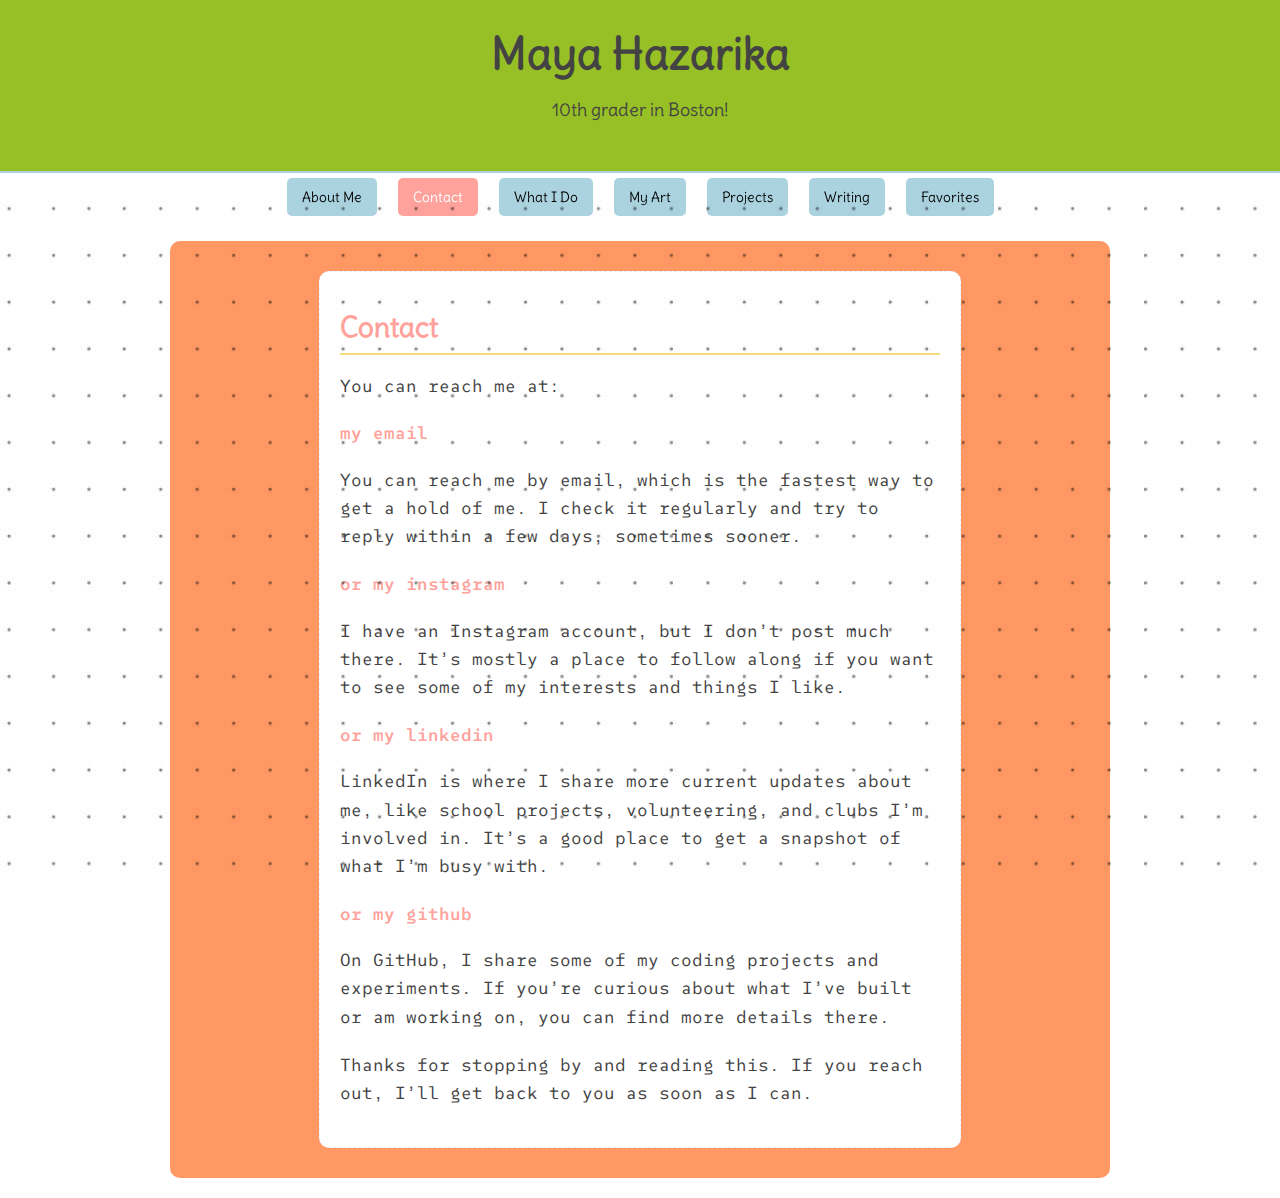
<file: contact.html>
<!DOCTYPE html>
<html lang="en">

<head>
    <meta charset="UTF-8" />
    <meta name="viewport" content="width=device-width, initial-scale=1" />
    <title>Contact – Maya Hazarika</title>
    <link rel="icon" href="assets/shared/favicon.ico" type="image/x-icon" />
    <link rel="stylesheet" href="style.css" />

</head>

<body>
    <div class="header">
        <h1>Maya Hazarika</h1>
        <p>10th grader in Boston!</p>
    </div>
    <div class="nav-buttons">
        <a href="index.html"><button>About Me</button></a>
        <a href="contact.html"><button class="active">Contact</button></a>
        <a href="what-i-do.html"><button>What I Do</button></a>
        <a href="art.html"><button>My Art</button></a>
        <a href="projects.html"><button>Projects</button></a>
        <a href="writing.html"><button>Writing</button></a>
        <a href="favorites.html"><button>Favorites</button></a>
    </div>
    <div class="content-box">
    <div id="contact" class="section">
        <h2>Contact</h2>
        <p>You can reach me at:</p>
        <ul>
            <li><a href="mailto:maya.l.hazarika@gmail.com">my email</a></li>
            <p>
                You can reach me by email, which is the fastest way
                to get a hold of me. I check it regularly and try
                to reply within a few days, sometimes sooner.
            </p>

            <li><a href="https://www.instagram.com/maya.l2h/" target="_blank" rel="noopener noreferrer">or my
                    instagram</a></li>
            <p>
                I have an Instagram account, but I don’t post much there.
                It’s mostly a place to follow along if you want to see
                some of my interests and things I like.
            </p>
            <li><a href="https://www.linkedin.com/in/maya-hazarika-39a609320" target="_blank"
                    rel="noopener noreferrer">or my linkedin</a></li>
            <p>
                LinkedIn is where I share more current updates about me,
                like school projects, volunteering, and clubs I’m involved in.
                It’s a good place to get a snapshot of what I’m busy with.
            </p>

            <li><a href="https://github.com/mayalh22" target="_blank" rel="noopener noreferrer">or my github</a></li>
            <p>
                On GitHub, I share some of my coding projects and experiments.
                If you’re curious about what I’ve built or am working on,
                you can find more details there.
            </p>


            <p>
                Thanks for stopping by and reading this. If you reach out,
                I’ll get back to you as soon as I can.
            </p>
        </ul>
    </div>
    </div>

</body>

</html>
</file>
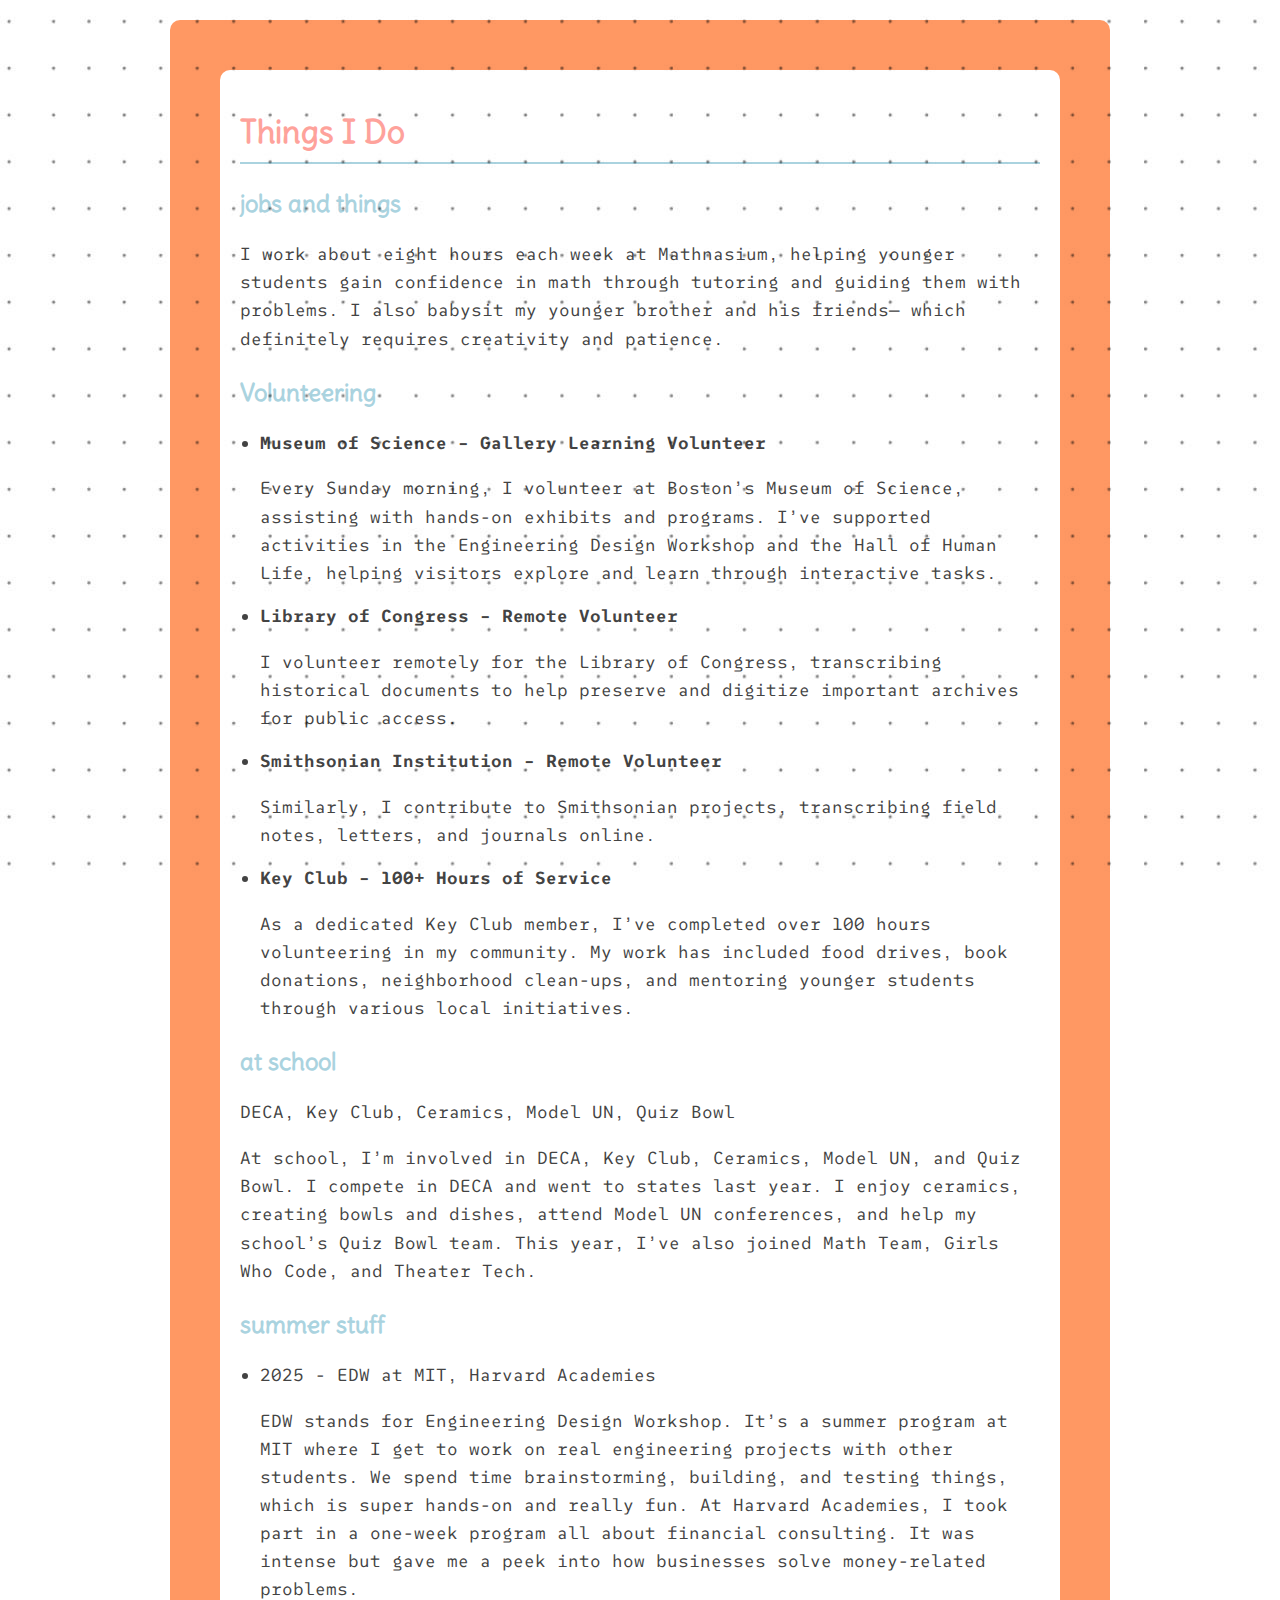
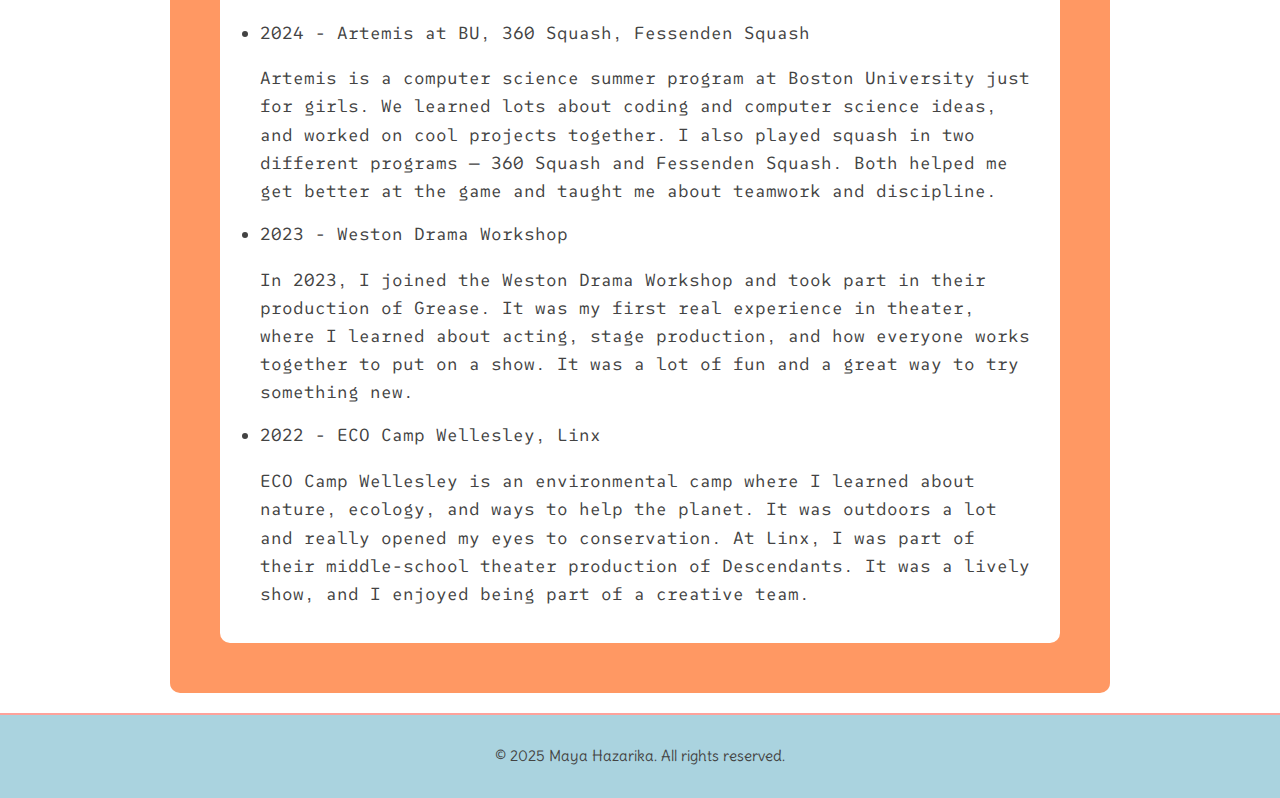
<file: what-i-do.html>
<!DOCTYPE html>
<html lang="en">

<head>
    <meta charset="UTF-8" />
    <meta name="viewport" content="width=device-width, initial-scale=1" />
    <title>What I Do – Maya Hazarika</title>
    <link rel="icon" href="assets/shared/favicon.ico" type="image/x-icon" />
    <link rel="stylesheet" href="style.css" />
</head>

<body>
  <div id="header-container"></div>
    <div class="content-box">
    <div class="content">

        <div id="experiences" class="section">
            <h2>Things I Do</h2>
            <h3>jobs and things</h3>
            <p>
                I work about eight hours each week at Mathnasium,
                helping younger students gain confidence in math
                through tutoring and guiding them with problems.
                I also babysit my younger brother and his friends—
                which definitely requires creativity and patience.
            </p>
            <h3>Volunteering</h3>
            <ul>
                <li>
                    <strong>Museum of Science – Gallery Learning Volunteer</strong>
                    <p>
                        Every Sunday morning, I volunteer at Boston’s Museum
                        of Science, assisting with hands-on exhibits and
                        programs. I’ve supported activities in the Engineering
                        Design Workshop and the Hall of Human Life, helping
                        visitors explore and learn through interactive tasks.
                    </p>
                </li>
                <li>
                    <strong>Library of Congress – Remote Volunteer</strong>
                    <p>
                        I volunteer remotely for the Library of Congress,
                        transcribing historical documents to help preserve
                        and digitize important archives for public access.</p>
                </li>
                <li>
                    <strong>Smithsonian Institution – Remote Volunteer</strong>
                    <p>Similarly, I contribute to Smithsonian projects,
                        transcribing field notes, letters, and journals online.
                    </p>
                </li>
                <li>
                    <strong>Key Club – 100+ Hours of Service</strong>
                    <p>
                        As a dedicated Key Club member, I’ve completed over
                        100 hours volunteering in my community. My work has
                        included food drives, book donations, neighborhood
                        clean-ups, and mentoring younger students through
                        various local initiatives.
                    </p>
                </li>
            </ul>
            <h3>at school</h3>
            <p>DECA, Key Club, Ceramics, Model UN, Quiz Bowl</p>
            <p>
                At school, I’m involved in DECA, Key Club, Ceramics,
                Model UN, and Quiz Bowl. I compete in DECA and went
                to states last year. I enjoy ceramics, creating bowls
                and dishes, attend Model UN conferences, and help my
                school’s Quiz Bowl team. This year, I’ve also joined
                Math Team, Girls Who Code, and Theater Tech.
            </p>
            <h3>summer stuff</h3>
            <ul>
                <li>2025 - EDW at MIT, Harvard Academies</li>
                <p> EDW stands for Engineering Design Workshop.
                    It’s a summer program at MIT where I get to work
                    on real engineering projects with other students.
                    We spend time brainstorming, building, and testing
                    things, which is super hands-on and really fun.
                    At Harvard Academies, I took part in a one-week
                    program all about financial consulting. It was
                    intense but gave me a peek into how businesses
                    solve money-related problems.
                </p>
                <li>2024 - Artemis at BU, 360 Squash, Fessenden Squash</li>
                <p> Artemis is a computer science summer program at
                    Boston University just for girls. We learned lots
                    about coding and computer science ideas, and worked
                    on cool projects together. I also played squash in
                    two different programs — 360 Squash and Fessenden
                    Squash. Both helped me get better at the game and
                    taught me about teamwork and discipline.
                </p>
                <li>2023 - Weston Drama Workshop</li>
                <p>In 2023, I joined the Weston Drama Workshop and took
                    part in their production of Grease. It was my first
                    real experience in theater, where I learned about
                    acting, stage production, and how everyone works
                    together to put on a show. It was a lot of fun and
                    a great way to try something new.
                </p>
                <li>2022 - ECO Camp Wellesley, Linx</li>
                <p> ECO Camp Wellesley is an environmental camp where I
                    learned about nature, ecology, and ways to help the
                    planet. It was outdoors a lot and really opened my
                    eyes to conservation. At Linx, I was part of their
                    middle-school theater production of Descendants.
                    It was a lively show, and I enjoyed being part of a
                    creative team.
                </p>
            </ul>
        </div>
    </div>
    </div>
</body>
<footer>
  <p>&copy; 2025 Maya Hazarika. All rights reserved.</p>
</footer>
</html>
</file>
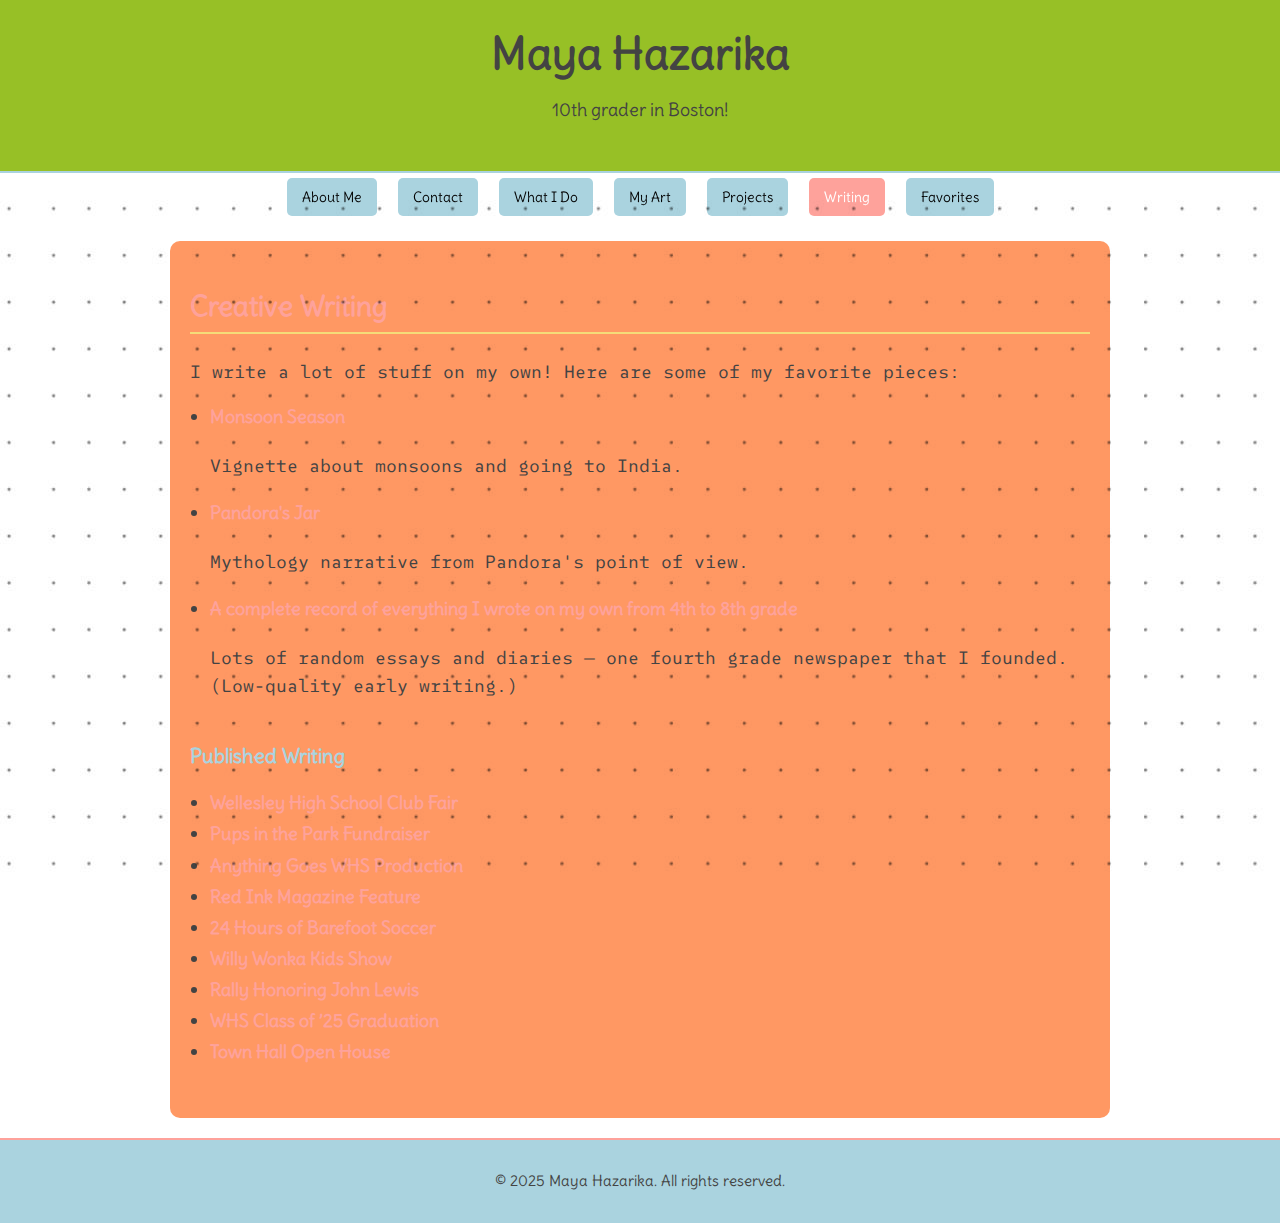
<file: writing.html>
<!DOCTYPE html>
<html lang="en">

<head>
    <meta charset="UTF-8" />
    <meta name="viewport" content="width=device-width, initial-scale=1" />
    <title>Writing – Maya Hazarika</title>
    <link rel="icon" href="assets/shared/favicon.ico" type="image/x-icon" />
    <link rel="stylesheet" href="style.css" />
</head>

<body>
    <div class="header">
        <h1>Maya Hazarika</h1>
        <p>10th grader in Boston!</p>
    </div>
    <div class="nav-buttons">
        <a href="index.html"><button>About Me</button></a>
        <a href="contact.html"><button>Contact</button></a>
        <a href="what-i-do.html"><button>What I Do</button></a>
        <a href="art.html"><button>My Art</button></a>
        <a href="projects.html"><button>Projects</button></a>
        <a href="writing.html"><button class="active">Writing</button></a>
        <a href="favorites.html"><button>Favorites</button></a>
    </div>
    <div class="content-box">
        <div class="content">
            <div id="writing" class="section">
                <h2>Creative Writing</h2>
                <p>I write a lot of stuff on my own! Here are some of my favorite pieces:</p>
                <ul>
                    <li>
                        <a href="https://docs.google.com/document/d/1MkB2AWZmLZd1ZUmn86GD4KbWgNhr8FFIpFAOO4lT1xE/edit?tab=t.0"
                            target="_blank">Monsoon Season</a>
                        <p class="note">Vignette about monsoons and going to India.</p>
                    </li>
                    <li>
                        <a href="https://docs.google.com/document/d/1NXTtpUjgpTmnziPKqjeMvJcfexHqefollat52nUhcTc/edit?tab=t.0"
                            target="_blank">Pandora's Jar</a>
                        <p class="note">Mythology narrative from Pandora's point of view.</p>
                    </li>
                    <li>
                        <a href="https://docs.google.com/document/d/1qjO2_geMZVPbm98d0OyIjMOTGCPdxHzs4m66LteVGMs/edit?tab=t.0#heading=h.xzenrzlkj1ev"
                            target="_blank">A complete record of everything I wrote on my own from 4th to 8th grade</a>
                        <p class="note">Lots of random essays and diaries — one fourth grade newspaper that I founded.
                            (Low-quality early writing.)</p>
                    </li>
                </ul>

                <h3>Published Writing</h3>
                <ul>
                    <li>
                        <a href="https://theswellesleyreport.com/2025/09/wellesley-high-school-club-fair-showcases-nearly-70-student-engagement-organizations/"
                            target="_blank" rel="noopener noreferrer">Wellesley High School Club Fair</a>
                    </li>
                    <li>
                        <a href="https://theswellesleyreport.com/2025/05/wellesleys-pups-in-the-park-raises-funds-for-animal-welfare/"
                            target="_blank" rel="noopener noreferrer">Pups in the Park Fundraiser</a>
                    </li>
                    <li>
                        <a href="https://theswellesleyreport.com/2025/01/wellesley-highs-production-of-anything-goes-promises-to-bring-the-energy/"
                            target="_blank" rel="noopener noreferrer">Anything Goes WHS Production</a>
                    </li>
                    <li>
                        <a href="https://theswellesleyreport.com/2025/01/wellesley-high-schools-red-ink-magazine-blends-art-writing-perspectives/"
                            target="_blank" rel="noopener noreferrer">Red Ink Magazine Feature</a>
                    </li>
                    <li>
                        <a href="https://theswellesleyreport.com/2025/08/24-hours-of-barefoot-soccer-in-wellesley-raises-funds-for-nonprofit/"
                            target="_blank" rel="noopener noreferrer">24 Hours of Barefoot Soccer</a>
                    </li>
                    <li>
                        <a href="https://theswellesleyreport.com/2025/07/willy-wonka-kids-at-wellesley-theatre-project-a-spirited-summer-show/"
                            target="_blank" rel="noopener noreferrer">Willy Wonka Kids Show</a>
                    </li>
                    <li>
                        <a href="https://theswellesleyreport.com/2025/07/good-trouble-lives-on-rally-in-wellesley-honors-john-lewis/"
                            target="_blank" rel="noopener noreferrer">Rally Honoring John Lewis</a>
                    </li>
                    <li>
                        <a href="https://theswellesleyreport.com/2025/06/congrats-to-the-wellesley-high-class-of-25/"
                            target="_blank" rel="noopener noreferrer">WHS Class of ’25 Graduation</a>
                    </li>
                    <li>
                        <a href="https://theswellesleyreport.com/2025/05/wellesley-shows-off-town-halls-upgraded-insides-at-wonderful-weekend-open-house/"
                            target="_blank" rel="noopener noreferrer">Town Hall Open House</a>
                    </li>
                </ul>
            </div>
        </div>
    </div>
</body>
<footer>
  <p>&copy; 2025 Maya Hazarika. All rights reserved.</p>
</footer>
</html>
</file>
<file: style.css>
@import url('https://fonts.googleapis.com/css2?family=Delius:wght@400;700&family=SUSE+Mono:wght@400;700&display=swap');

:root {
  --maya-green: #97c026;
  --maya-blue: #aad3df;
  --maya-pink: #fea29b;
  --maya-orange: #ff9863;
  --maya-yellow: #f5dc79;
  --maya-dark: #434343;
  --maya-white: #ffffff;

  --base-font-size: 18px;
  --h1-size: 2.75rem;
  --h2-size: 1.75rem;
  --h3-size: 1.25rem;
}

html {
  scroll-behavior: smooth;
}

body {
  font-family: 'SUSE Mono', monospace;
  font-size: var(--base-font-size);
  line-height: 1.5;
  margin: 0;
  background: var(--maya-white);
  color: var(--maya-dark);
  position: relative;
}

body::after {
  content: '';
  position: fixed;
  inset: 0;
  pointer-events: none;
  background: var(--maya-white) url('assets/shared/dots.png') repeat;
  mix-blend-mode: multiply;
  animation: floatSlow 22s ease-in-out both;
}

a:hover {
  text-decoration: underline;
}

button:focus,
a:focus,
.gallery img:focus {
  outline: 3px dashed rgba(170, 211, 223, 0.45);
  outline-offset: 4px;
}

h1,
h2,
h3,
.header,
.nav-buttons button,
#writing ul li a {
  font-family: 'Delius', cursive;
}

h1 {
  color: var(--maya-dark);
  font-size: var(--h1-size);
  margin: 0 0 0.25em 0;
  line-height: 1.1;
}

h2 {
  color: var(--maya-pink);
  font-size: var(--h2-size);
  border-bottom: 2px solid var(--maya-yellow);
  padding-bottom: 5px;
  margin-top: 0.5em;
}

h3 {
  color: var(--maya-blue);
  font-size: var(--h3-size);
  margin-top: 2em;
  margin-bottom: 0.75rem;
}

ul {
  line-height: 1.6;
  padding-left: 20px;
}

.nav-buttons {
  text-align: center;
  margin-bottom: 20px;
}

.nav-buttons button {
  background-color: var(--maya-blue);
  border: none;
  padding: 10px 15px;
  margin: 5px;
  border-radius: 5px;
  cursor: pointer;
  font-size: 14px;
  transition: transform 90ms linear, filter 200ms ease;
  will-change: transform;
}

.nav-buttons button:hover {
  transform: rotate(-1deg);
}

.nav-buttons button:active {
  transform: translateY(0) scale(0.99);
}

.nav-buttons button.active {
  background-color: var(--maya-pink);
  color: var(--maya-white);
  cursor: default;
  filter: none;
}

@media (max-width: 600px) {
  .nav-buttons {
    display: flex;
    flex-direction: column;
  }
}

.content:hover,
.section:hover,
.contact:hover,
#projects:hover,
#experiences:hover {
  background-color: var(--maya-white);
  position: relative;
  z-index: 10;
  border-radius: 10px;
  padding: 20px;
  transform: translateY(6px) rotate(-0.4deg) skewX(-0.12deg);
  animation: paperLift 650ms cubic-bezier(.2,.8,.25,1) both;

}

.content-box {
  background-color: var(--maya-orange);
  border-radius: 10px;
  padding: 30px 20px;
  margin: 20px auto;
  max-width: 900px;
}

.header {
  animation: headerFloat 680ms cubic-bezier(0.22, 0.9, 0.3, 1) both;
  background-color: var(--maya-green);
  padding: 30px 20px;
  text-align: center;
  font-family: 'Delius', cursive;
  color: var(--maya-dark);
  border-bottom: 2px solid var(--maya-blue);
  position: relative;
  z-index: 1;
}

.gallery {
  display: flex;
  gap: 10px;
  overflow-x: auto;
  padding: 10px 0;
  scrollbar-width: thin;
}

.gallery::-webkit-scrollbar {
  height: 8px;
}

.gallery::-webkit-scrollbar-thumb {
  background-color: var(--maya-blue);
  border-radius: 10px;
}

.gallery img {
  width: 150px;
  height: 150px;
  border-radius: 5px;
  flex-shrink: 0;
  object-fit: cover;
  transition: transform 180ms cubic-bezier(.2,.8,.2,1);
  will-change: transform;
}

.gallery img:hover,
.gallery img:focus {
  transform: rotate(-0.6deg) translateY(-4px);
}

#contact {
  max-width: 600px;
  margin: 0 auto;
  padding: 20px;
  background-color: var(--maya-white);
  border-radius: 10px;
  border: 1px dashed rgba(170, 211, 223, 0.35);
}

#contact h2 {
  margin-bottom: 15px;
}

#contact p {
  font-size: 1.1rem;
  margin-bottom: 20px;
}

#contact ul {
  list-style-type: none;
  padding-left: 0;
}

#contact ul li {
  margin-bottom: 12px;
}

#contact ul li a {
  color: var(--maya-pink);
  text-decoration: none;
  font-weight: 600;
  font-size: 1.1rem;
  transition: none;
}

#contact ul li a:hover,
#contact ul li a:focus {
  color: var(--maya-orange);
  text-decoration: underline;
}

#projects {
  max-width: 800px;
  margin: 20px auto;
  padding: 10px;
}

#projects h2 {
  font-size: var(--h2-size);
}

#projects ul {
  list-style-type: disc;
  color: var(--maya-dark);
}

#experiences {
  max-width: 800px;
  margin: 20px auto;
  padding: 20px;
  background-color: var(--maya-white);
  border-radius: 10px;
  color: var(--maya-dark);
  line-height: 1.6;
}

#experiences h2 {
  font-size: 2rem;
  margin-bottom: 15px;
  border-bottom: 2px solid var(--maya-blue);
  padding-bottom: 5px;
}

#experiences h3 {
  color: var(--maya-blue);
  font-size: 1.5rem;
  margin-top: 20px;
  margin-bottom: 10px;
}

#experiences p,
#experiences ul {
  font-size: 1.1rem;
  margin-bottom: 15px;
}

#experiences ul {
  padding-left: 20px;
}

#experiences ul li {
  margin-bottom: 6px;
}

#writing ul li a {
  color: var(--maya-pink);
  text-decoration: none;
  font-weight: 600;
  font-size: 1.1rem;
  position: relative;
  display: inline-block;
  padding-bottom: 3px;
  transition: color 0.3s ease;
}

#writing ul li a::after {
  content: '';
  position: absolute;
  width: 0%;
  height: 2px;
  bottom: 0;
  left: 0;
  background-color: var(--maya-orange);
  transition: none;
  border-radius: 2px;
}

#writing ul li a:hover::after {
  width: 100%;
}

#writing ul li a:hover {
  text-decoration: none;
  color: var(--maya-orange);
}

@keyframes floatSlow {
  0% {
    transform: translateY(0) rotate(0deg);
  }
  20% {
    transform: translateY(-5px) rotate(-1deg);
  }
  40% {
    transform: translateY(3px) rotate(1.5deg);
  }
  60% {
    transform: translateY(-4px) rotate(0.5deg);
  }
  80% {
    transform: translateY(2px) rotate(-0.5deg);
  }
  100% {
    transform: translateY(0) rotate(0deg);
  }
}

@keyframes paperLift {
  0% {
    transform: translateY(8px) rotate(-1.2deg) skewX(-0.4deg);
  }
  25% {
    transform: translateY(-6px) rotate(1.4deg) skewX(0.3deg);
  }
  50% {
    transform: translateY(3px) rotate(-0.6deg) skewX(-0.2deg);
  }
  75% {
    transform: translateY(-4px) rotate(0.8deg) skewX(0.1deg);
  }
  100% {
    transform: translateY(0) rotate(0deg) skewX(0deg);
  }
}

@keyframes headerFloat {
  0% {
    transform: translateY(0) rotate(0deg);
  }
  30% {
    transform: translateY(-8px) rotate(-1deg);
  }
  60% {
    transform: translateY(5px) rotate(1deg);
  }
  100% {
    transform: translateY(0) rotate(0deg);
  }
}

@media (prefers-reduced-motion: reduce) {
  * {
    animation: none !important;
    transition: none !important;
  }
}

.decor-icon {
    position: absolute;
    width: 80px;
    opacity: 0.9;
    animation: float 12s ease-in-out infinite alternate;
    z-index: 1;
}

.icon1 { top: 4%; left: 2%; }
.icon2 { top: 8%; right: 4%; }
.icon3 { top: 50%; left: 1%; }
.icon4 { top: 75%; right: 3%; }
.icon5 { bottom: 8%; left: 8%; }
.icon6 { bottom: 16%; right: 10%; }
.icon7 { top: 25%; left: 82%; }
.icon8 { bottom: 4%; left: 45%; }
.icon9 { top: 20%; right: 40%; }
.icon10 { bottom: 10%; right: 30%; }

@keyframes float {
    0% { transform: translateY(0px) rotate(0deg); }
    100% { transform: translateY(-12px) rotate(4deg); }
}

footer {
  background-color: var(--maya-blue);
  color: var(--maya-dark);
  text-align: center;
  padding: 15px;
  border-top: 2px solid var(--maya-pink);
  font-family: 'Delius', cursive;
  font-size: 0.95rem;
}

@keyframes spin {
  from { transform: rotate(0deg); }
  to { transform: rotate(360deg); }
}
.decor-icon:hover {
  animation: float 12s ease-in-out infinite alternate, spin 1s linear infinite;
  cursor: pointer;
}
.decor-icon:active {
  transform: scale(1.3);
  transition: transform 200ms ease;
  cursor: pointer;
}
</file>
